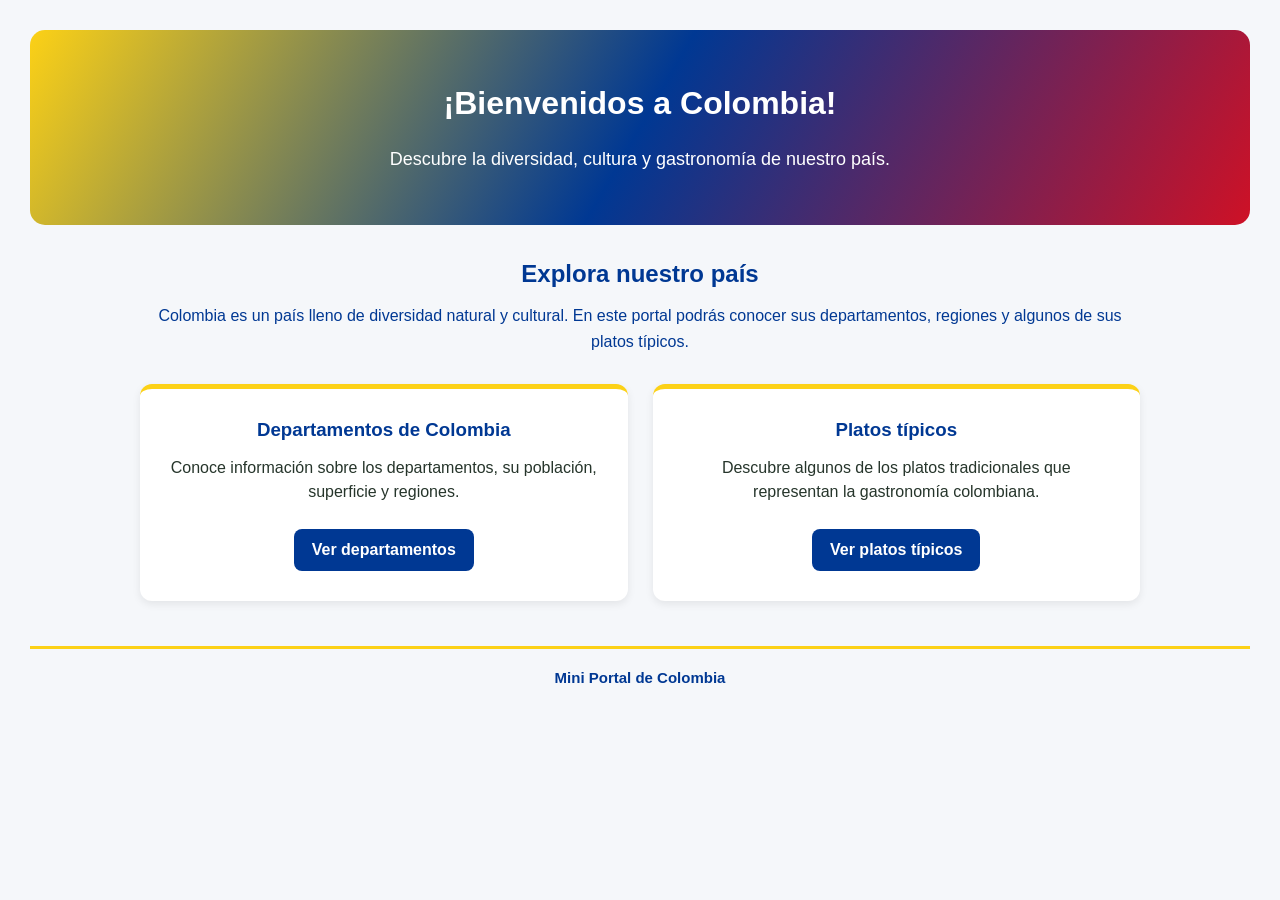
<file: index.html>
<!DOCTYPE html>
<html lang="en">
<head>
    <meta charset="UTF-8">
    <meta name="viewport" content="width=device-width, initial-scale=1.0">
    <title>Index</title>
    <link rel="stylesheet" href="css/estilos.css">
   
</head>
<body>
    <header class="portada">
        <h1>¡Bienvenidos a Colombia!</h1>
        <p>Descubre la diversidad, cultura y gastronomía de nuestro país.</p>
    </header>

    <main class="inicio">

        <h2>Explora nuestro país</h2>

        <p>
            Colombia es un país lleno de diversidad natural y cultural.
            En este portal podrás conocer sus departamentos, regiones
            y algunos de sus platos típicos.
        </p>

        <div class="opciones">

            <div class="opcion">
                <h3>Departamentos de Colombia</h3>
                <p>
                    Conoce información sobre los departamentos,
                    su población, superficie y regiones.
                </p>
                <a href="departamentos.html">Ver departamentos</a>
            </div>

            <div class="opcion">
                <h3>Platos típicos</h3>
                <p>
                    Descubre algunos de los platos tradicionales
                    que representan la gastronomía colombiana.
                </p>
                <a href="platos.html">Ver platos típicos</a>
            </div>

        </div>

    </main>

    <footer class="pie">
        <p>Mini Portal de Colombia</p>
    </footer>

</body>
</html>
</file>
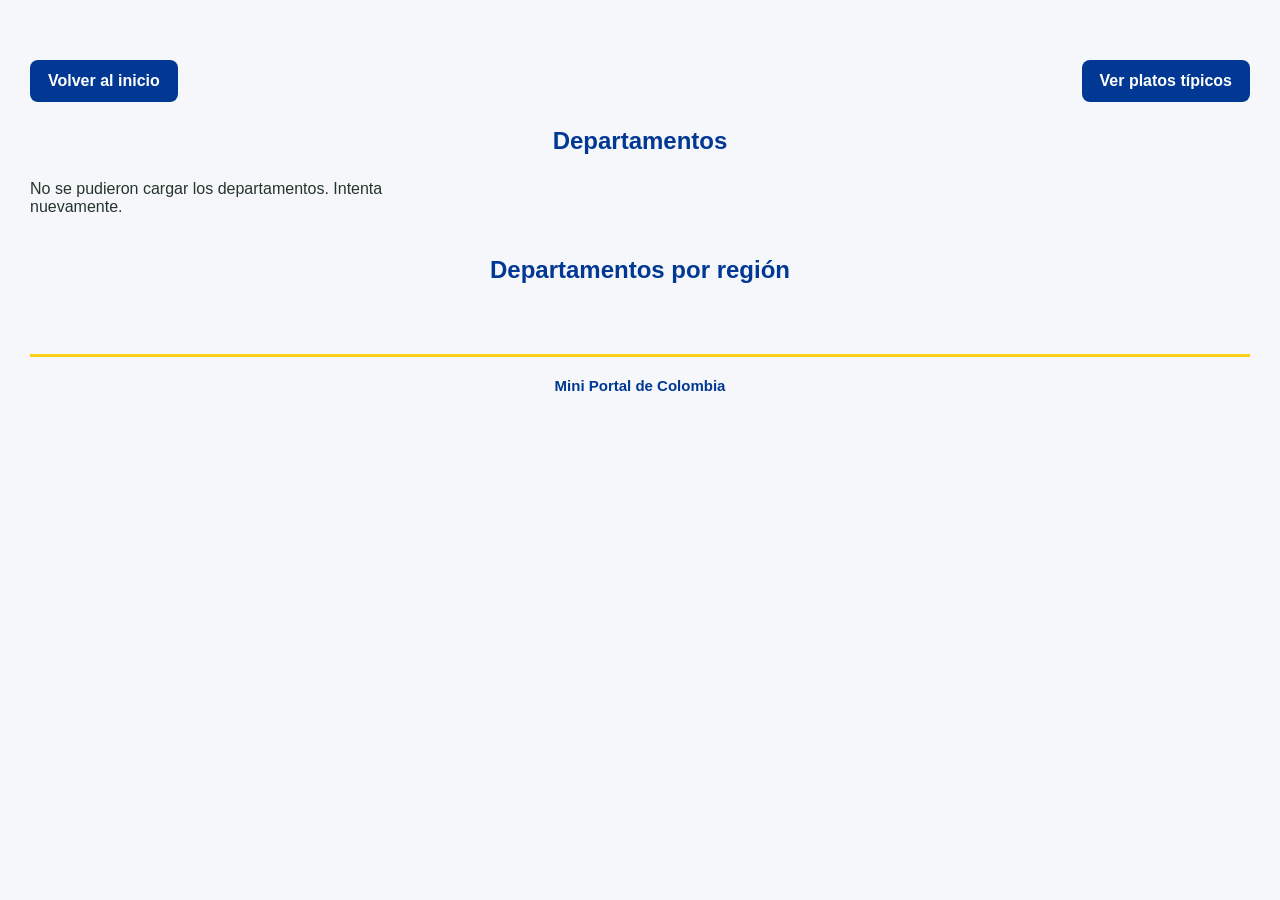
<file: departamentos.html>
<!DOCTYPE html>
<html lang="en">
<head>
    <meta charset="UTF-8">
    <meta name="viewport" content="width=device-width, initial-scale=1.0">
    <title>Departamentos</title>
    <link rel="stylesheet" href="css/estilos.css">
    <script src="js/departamentos.js" defer></script>

</head>
<body>
    <main>
    <div class="navegacion">
    <a href="index.html" class="volver">Volver al inicio</a>

    <a href="platos.html" class="enlace-platos">Ver platos típicos</a>
    </div>
   

     <h2>Departamentos</h2>

    <div id="lista-departamentos"> Cargando departamentos...</div>

    <h2>Departamentos por región</h2>

    <div id="lista-regiones"></div>

    </main>

    <footer class="pie">
        <p>Mini Portal de Colombia</p>
    </footer>


</body>
</html>
</file>
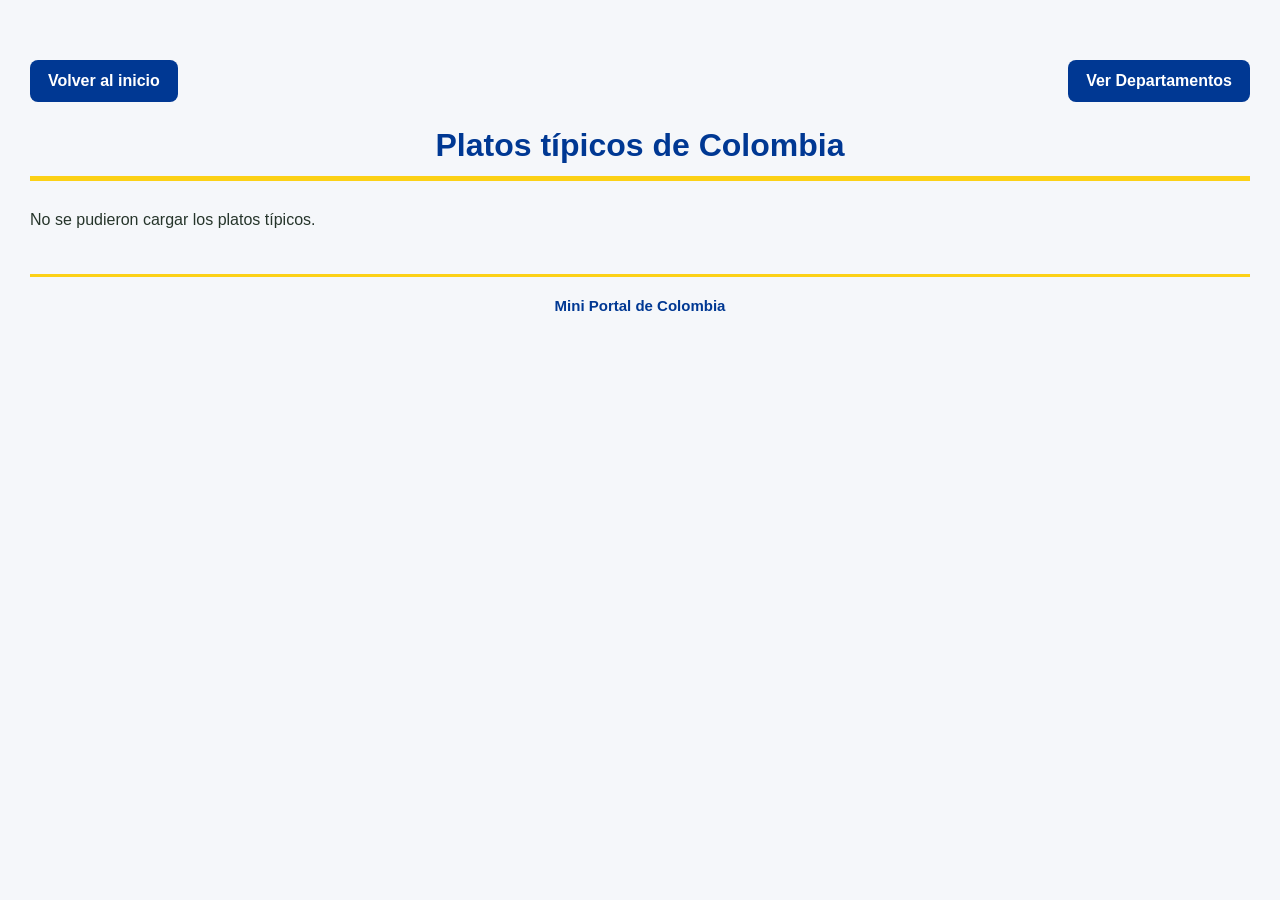
<file: platos.html>
<!DOCTYPE html>
<html lang="en">
<head>
    <meta charset="UTF-8">
    <meta name="viewport" content="width=device-width, initial-scale=1.0">
    <title>Platos</title>
    <link rel="stylesheet" href="css/estilos.css">
    <script src="js/platos.js" defer></script>
</head>
<body>
    <main>
    <div class="navegacion">
    <a href="index.html" class="volver">Volver al inicio</a>

    <a href="departamentos.html" class="enlace-platos">Ver Departamentos</a>

    </div>

    <h1>Platos típicos de Colombia</h1>

    <div id="lista-platos">
        Cargando platos típicos...
    </div>

    </main>
    
    <footer class="pie">
        <p>Mini Portal de Colombia</p>
    </footer>
</body>
</html>
</file>
<file: css/estilos.css>
* {
    margin: 0;
    padding: 0;
    box-sizing: border-box;
}



/* ==============================
   PORTADA PRINCIPAL
============================== */

.portada {
    background: linear-gradient(120deg, #FCD116, #003893, #CE1126);
    color: white;
    text-align: center;
    padding: 55px 20px;
    border-radius: 15px;
    margin-bottom: 35px;
}

.portada h1 {
    color: white;
    border: none;
    margin-bottom: 15px;
}

.portada p {
    font-size: 18px;
}

/* ==============================
   CONTENIDO DEL INICIO
============================== */

.inicio {
    max-width: 1000px;
    margin: auto;
    text-align: center;
}

.inicio h2 {
    margin-bottom: 15px;
}

.inicio > p {
    line-height: 1.6;
    margin-bottom: 30px;
    color: #003893;
}

/* ==============================
   OPCIONES PRINCIPALES
============================== */

.opciones {
    display: grid;
    grid-template-columns: repeat(2, 1fr);
    gap: 25px;
}

.opcion {
    background-color: white;
    padding: 30px;
    border-radius: 12px;
    border-top: 5px solid #FCD116;
    box-shadow: 0 3px 8px rgba(0, 0, 0, 0.08);
    transition: transform 0.3s;
}

.opcion:hover {
    transform: translateY(-5px);
}

.opcion h3 {
    color: #003893;
    margin-bottom: 15px;
}

.opcion p {
    line-height: 1.5;
    margin-bottom: 20px;
}

.opcion a {
    background-color: #003893;
    color: white;
    padding: 12px 18px;
    border-radius: 8px;
    text-decoration: none;
    margin-top: 5px;
}

.opcion a:hover {
    background-color: #CE1126;
}
.pie {
    text-align: center;
    margin-top: 45px;
    padding: 20px;
    border-top: 3px solid #FCD116;
}
.pie p {
    color: #003893;
    font-weight: bold;
    font-size: 15px;
}
@media (max-width: 600px) {
    .opciones {
        grid-template-columns: 1fr;
    }

    .portada {
        padding: 35px 15px;
    }
}


body {
    font-family: Arial, sans-serif;
    background-color: #F5F7FA;
    color: #26352b;
    padding: 30px;
}
.navegacion {
    display: flex;
    justify-content: space-between;
    align-items: center;
    margin-bottom: 25px;
}

.volver,
.enlace-platos {
    color: white;
    background-color: #003893;
    padding: 12px 18px;
    border-radius: 8px;
    text-decoration: none;
    font-weight: bold;
    transition: background-color 0.3s;
}

.volver:hover,
.enlace-platos:hover {
    background-color: #CE1126;
}

h1, h2 {
    text-align: center;
    margin-bottom: 25px;
    color: #003893;
}

h1 {
    border-bottom: 5px solid #FCD116;
    padding-bottom: 12px;
}

/* ==============================
   TARJETAS DE DEPARTAMENTOS
============================== */

#lista-departamentos {
    display: grid;
    grid-template-columns: repeat(3, 1fr);
    gap: 20px;
    margin-bottom: 40px;
}

.tarjeta-departamento {
    background-color: white;
    border: 1px solid #d5dce5;
    border-top: 5px solid #FCD116;
    padding: 20px;
    border-radius: 12px;
    box-shadow: 0 3px 8px rgba(0, 0, 0, 0.08);
    transition: transform 0.3s, box-shadow 0.3s;
}

.tarjeta-departamento:hover {
    transform: translateY(-5px);
    box-shadow: 0 6px 15px rgba(0, 0, 0, 0.15);
}

.tarjeta-departamento h3 {
    color: #CE1126;
    margin-bottom: 12px;
}

.tarjeta-departamento p {
    margin-bottom: 8px;
    line-height: 1.5;
}

/* ==============================
   RESUMEN DE REGIONES
============================== */

#lista-regiones {
    display: grid;
    grid-template-columns: repeat(3, 1fr);
    gap: 20px;
}

.regiones {
    background-color: white;
    border: 1px solid #d5dce5;
    border-left: 5px solid #003893;
    padding: 20px;
    border-radius: 10px;
    box-shadow: 0 3px 8px rgba(0, 0, 0, 0.07);
    transition: transform 0.3s;
}

.regiones:hover {
    transform: translateY(-5px);
}

.regiones h3 {
    color: #CE1126;
    margin-bottom: 10px;
}

.regiones p {
    font-size: 16px;
}

/* ==============================
   ENLACES
============================== */

a {
    display: inline-block;
    margin-top: 30px;
    color: #003893;
    text-decoration: none;
    font-weight: bold;
}

a:hover {
    text-decoration: underline;
}

/* ==============================
   CONTENEDOR DE PLATOS TÍPICOS
============================== */

#lista-platos {
    display: grid;
    grid-template-columns: repeat(3, 1fr);
    gap: 25px;
    margin-top: 30px;
}

/* ==============================
   TARJETAS DE PLATOS
============================== */

.tarjeta-plato {
    background-color: white;
    border: 1px solid #d5dce5;
    border-top: 5px solid #CE1126;
    border-radius: 12px;
    padding: 20px;
    box-shadow: 0 3px 8px rgba(0, 0, 0, 0.08);
    transition: transform 0.3s, box-shadow 0.3s;
}

.tarjeta-plato:hover {
    transform: translateY(-5px);
    box-shadow: 0 6px 15px rgba(0, 0, 0, 0.15);
}

/* Nombre del plato */

.tarjeta-plato h3 {
    color: #003893;
    margin-bottom: 15px;
    text-align: center;
}

/* Imágenes */

.tarjeta-plato img {
    width: 100%;
    height: 200px;
    object-fit: cover;
    border-radius: 10px;
    margin-bottom: 15px;
}

/* Información */

.tarjeta-plato p {
    color: #26352b;
    margin-bottom: 10px;
    line-height: 1.5;
}

/* ==============================
   COMPUTADORES
============================== */

@media (min-width: 901px) {
    #lista-departamentos,
    #lista-regiones,
    #lista-platos {
        grid-template-columns: repeat(3, 1fr);
    }
}

/* ==============================
   TABLETAS
============================== */

@media (max-width: 900px) {
    #lista-departamentos,
    #lista-regiones,
    #lista-platos {
        grid-template-columns: repeat(2, 1fr);
    }
}

/* ==============================
   CELULARES
============================== */

@media (max-width: 600px) {
    body {
        padding: 15px;
    }

    #lista-departamentos,
    #lista-regiones,
    #lista-platos {
        grid-template-columns: 1fr;
    }

    .navegacion {
        gap: 10px;
        flex-wrap: wrap;
    }

    .tarjeta-plato img {
        height: 220px;
    }
}
</file>
